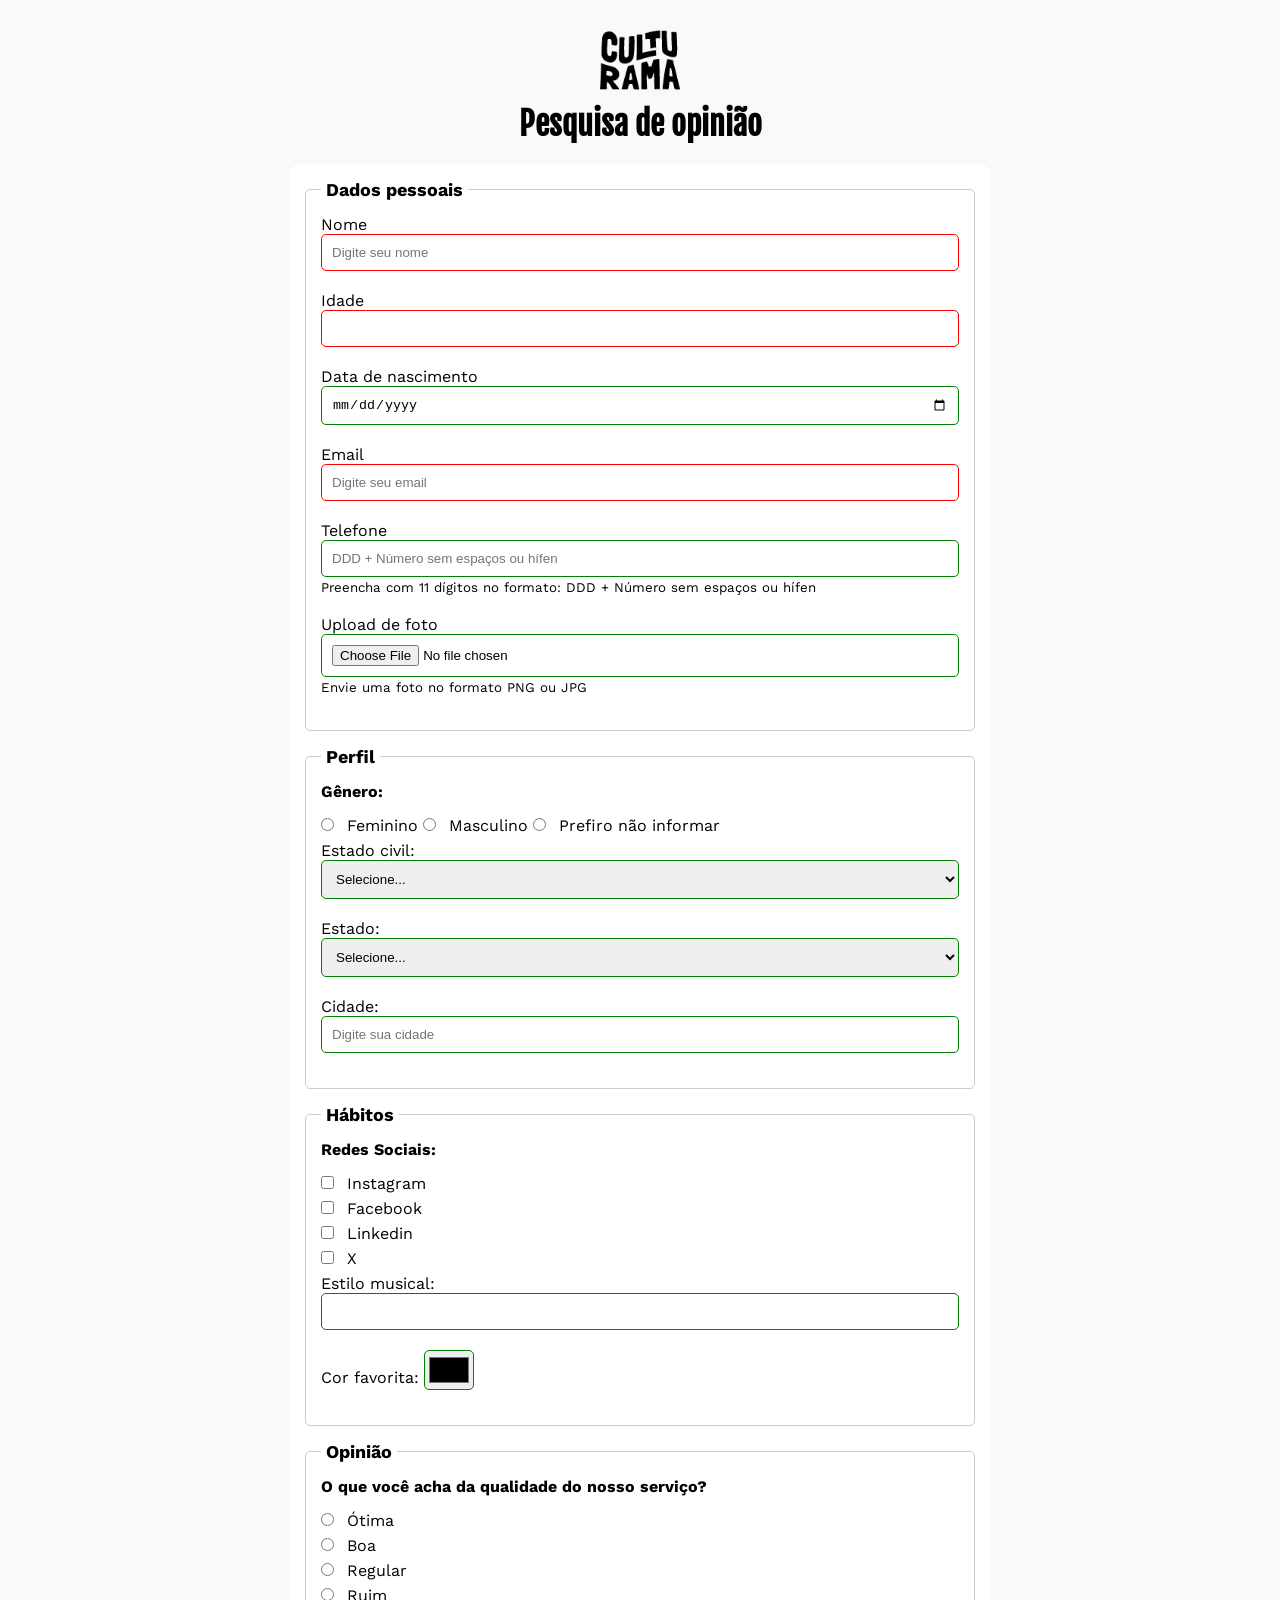
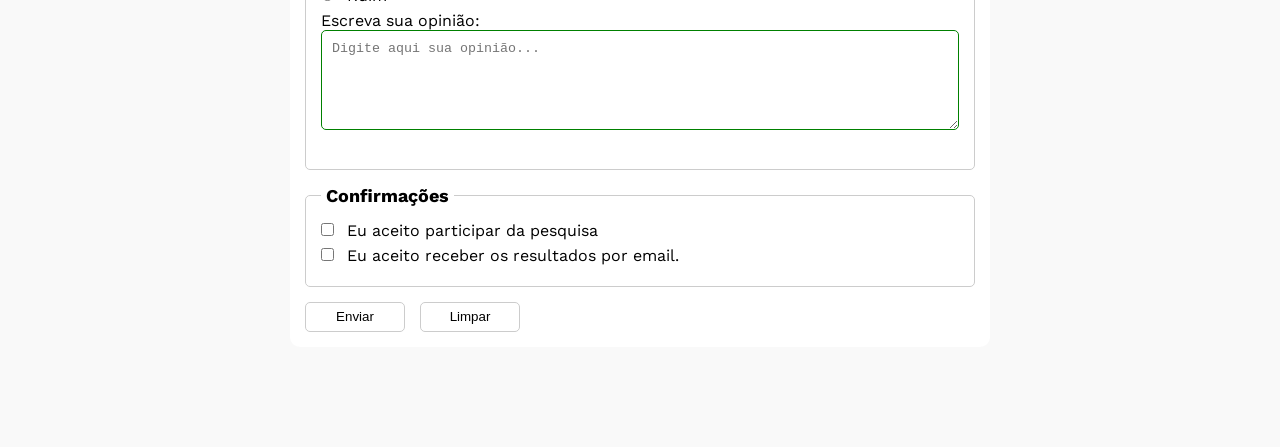
<file: index.html>
<!DOCTYPE html>
<html lang="pt-br">
<head>
    <meta charset="UTF-8">
    <meta name="viewport" content="width=device-width, initial-scale=1.0">
    <link rel="icon" href="culturama-favico.png" type="image/png">
    <link rel="stylesheet" href="css/style.css">

    <link rel="preconnect" href="https://fonts.googleapis.com">
    <link rel="preconnect" href="https://fonts.gstatic.com" crossorigin>
    <link href="https://fonts.googleapis.com/css2?family=Fjalla+One&family=Poppins:ital,wght@0,100;0,200;0,300;0,400;0,500;0,600;0,700;0,800;0,900;1,100;1,200;1,300;1,400;1,500;1,600;1,700;1,800;1,900&family=Unbounded:wght@200..900&family=Work+Sans&display=swap" rel="stylesheet">

    <title>Pesquisa Cultural</title>
</head>
<body>
 <main>
        <header>
            <img src="img/logo-culturama.png" alt="logo culturama">
            <h1>Pesquisa de opinião</h1>
        </header>
        <section>
            <form action="sucesso.html" method="get">
                <fieldset> 

                        <legend>Dados pessoais</legend>
                        <label for="name">Nome</label>    
                        <input id="name" type="text" name="userName" placeholder="Digite seu nome" required>
                        <br>
                        <label for="age">Idade</label>
                        <input id="age" type="number" name="userage" min="12" max="100" required>
                        <br>
                        <label for="birthDate">Data de nascimento</label>
                        <input id="birthDate" type="date" name="userBirthDate" >
                        <br>
                        <label for="email">Email</label>
                        <input id="email" type="email" name="userEmail" placeholder="Digite seu email" required>
                        <br>
                        <label for="phoneNumber">Telefone</label>
                        <input id="phoneNumber" type="tel" name="userPhone" placeholder="DDD + Número sem espaços ou hífen" aria-describedby="phoneHelp" pattern="[0-9]{11}">
                        <small id="phoneHelp">Preencha com 11 dígitos no formato: DDD + Número sem espaços ou hífen </small>
                        <br>
                        <label for="image">Upload de foto</label>
                        <input id="image" type="file" name="userImage" accept="image/*" name="userImage" aria-describedby="imagemHelp">
                        <small id="imagemHelp">Envie uma foto no formato PNG ou JPG</small>
                        <br>
                                
                </fieldset> 

                <fieldset>
                    <legend>Perfil</legend>

                    <p>Gênero:</p>
                    <input id="fem" type="radio" name="userGender"
                    value="feminino">  
                    <label for="fem">Feminino</label>

                    <input id="masc" type="radio" name="userGender"
                    value="masculino">  
                    <label for="masc">Masculino</label>

                    <input id="notInformed" type="radio" name="userGender"
                    value="notInformed">  
                    <label for="notInformed">Prefiro não informar</label>
                    <br>

                    <label for="maritalStatus">Estado civil:</label>
                    <select id="maritalStatus" name="userMaritalStatus">
                        <option value="notInformed">Selecione...</option>
                        <option value="casado">Casado(a)</option>
                        <option value="solteiro">Solteiro(a)</option>   
                        <option value="divorciado">Divorciado(a)</option>
                        <option value="uniãoEstavel">União estável</option>
                    </select>

                    <label for="state">Estado:</label>
                    <select id="state" name="userState" required>     
                        <option value="notInformed">Selecione...</option>           
                        <option value="alagoas">Alagoas </option>
                        <option value="amapa">Amapá </option>
                        <option value="amazonas">Amazonas </option>
                        <option value="bahia">Bahia </option>
                        <option value="ceara">Ceará </option>
                        <option value="distritoFederal">Distrito Federal </option>
                        <option value="espiritoSanto">Espirito Santo </option>
                        <option value="goias">Goiás </option>
                        <option value="maranhao">Maranhão </option>
                        <option value="matoGrossoDoSul">Mato Grosso do Sul </option>
                        <option value="matoGrosso">Mato Grosso </option>
                        <option value="minasGerais">Minas Gerais </option>
                        <option value="para">Pará </option>
                        <option value="paraiba">Paraíba </option>
                        <option value="parana">Paraná </option>
                        <option value="pernambuco">Pernambuco </option>
                        <option value="piaui">Piauí </option>
                        <option value="rioDeJaneiro">Rio de Janeiro </option>
                        <option value="rioGrandeDoNorte">Rio Grande do Norte </option>
                        <option value="rioGrandeDoSul">Rio Grande do Sul </option>
                        <option value="rondonia">Rondônia </option>
                        <option value="roraima">Roraima </option>
                        <option value="santaCatarina">Santa Catarina </option>
                        <option value="saoPaulo">São Paulo </option>
                        <option value="sergipe">Sergipe </option>
                        <option value="tocantins">Tocantins </option>  

                    </select>     
                    <br>
                    <label for="city">Cidade:</label>
                    <input id="city" type="text" name="userCity"
                    placeholder="Digite sua cidade">                
                        
                </fieldset>

                <fieldset>
                    <Legend>Hábitos</Legend>
                    <p>Redes Sociais:</p>
                    <input id="instagram" type="checkbox" name="social" value="instagram">
                    <label for="instagram">Instagram</label>
                    <br>
                    <input id="facebook" type="checkbox" name="social" value="facebook">
                    <label for="facebook">Facebook</label>
                    <br>
                    <input id="linkedin" type="checkbox" name="social" value="Linkedin">
                    <label for="linkedin">Linkedin</label>
                    <br>
                    <input id="x" type="checkbox" name="social" value="X">
                    <label for="x">X</label>
                    <br>

                    <label for="musicStyle">Estilo musical:</label>
                    <input list="styleTypes" id="musicStyle" type="text" name="userMusicStyle">
                    <datalist id="styleTypes">
                        <option value="Rock"></option>
                        <option value="Pop"></option>
                        <option value="Sertanejo"></option>
                        <option value="Forro"></option>
                        <option value="Pagode"></option>
                        <option value="Samba"></option>
                        <option value="Funk"></option>
                        <option value="HipHop"></option>
                        <option value="Eletronica"></option>
                    </datalist>
                    <br>
                    <label for="favoriteColor">Cor favorita:</label>
                    <input type="color" name="userFavoriteColor" id="favoriteColor">
                    
                </fieldset>

            <fieldset>
                <legend>Opinião</legend>
                <p>O que você acha da qualidade do nosso serviço?</p>
                
                <input type="radio" id="otimo"  name="userServiceOpinion" value="otima">
                <label for="otimo">Ótima</label><br>

                <input type="radio" id="boa" name="userServiceOpinion" value="boa">
                <label for="boa">Boa</label><br>

                <input type="radio" id="regular" name="userServiceOpinion" value="regular">
                <label for="regular">Regular</label><br>

                <input type="radio" id="ruim"  name="userServiceOpinion" value="ruim">
                <label for="ruim">Ruim</label><br>

                <label for="comment">Escreva sua opinião:</label>
                <textarea id="comment" name="userComment"            placeholder="Digite aqui sua opinião..."></textarea>

                </fieldset>

                <fieldset>
                    <legend>Confirmações</legend>
                    <input type="checkbox" id="userLgpdTerm" name="userLgpd" value="accepted" required>
                    <label for="userLgpdTerm">Eu aceito participar da pesquisa</label><br>

                    <input type="checkbox" id="userGetResult" name="getResult" value="accepted" required>
                    <label for="userGetResult">Eu aceito receber os resultados por email.</label>

                </fieldset>






                <button type="submit" aria-label="Enviar dados do formulário">Enviar</button>
                <button type="reset" aria-label="Limpar dados do formulário">Limpar</button>
            </form>

        </section>
    </main>
</body>
</html>
</file>
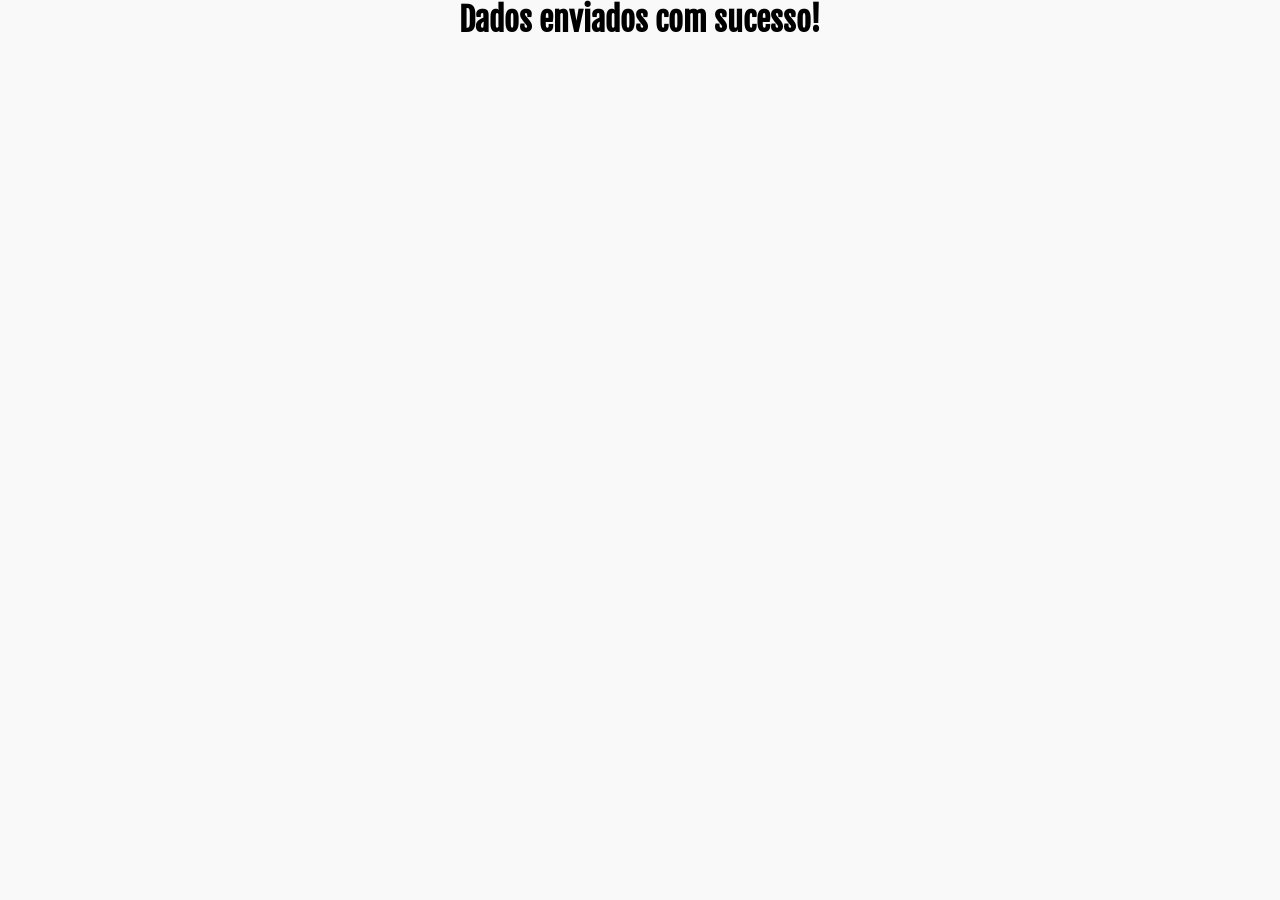
<file: Sucesso.html>
<!DOCTYPE html>
<html lang="pt-br">
<head>
    <meta charset="UTF-8">
    <meta name="viewport" content="width=device-width, initial-scale=1.0">
    <link rel="icon" href="culturama-favico.png" type="image/png">
    <link rel="stylesheet" href="css/style.css">

    <link rel="preconnect" href="https://fonts.googleapis.com">
    <link rel="preconnect" href="https://fonts.gstatic.com" crossorigin>
    <link href="https://fonts.googleapis.com/css2?family=Fjalla+One&family=Poppins:ital,wght@0,100;0,200;0,300;0,400;0,500;0,600;0,700;0,800;0,900;1,100;1,200;1,300;1,400;1,500;1,600;1,700;1,800;1,900&family=Unbounded:wght@200..900&family=Work+Sans&display=swap" rel="stylesheet">

    <title>Pesquisa Culturama</title>
</head>
<body>
    <h1 role="alert">Dados enviados com sucesso!</h1>
    
</body>
</html>
</file>
<file: css/style.css>
*{
    margin: 0;
    padding: 0;
    box-sizing: border-box;
}

body{
    background-color: #f9f9f9;
    font-family: "Work Sans", sans-serif;
}

main{
    width: 100%;
    max-width: 700px;
    margin: 0 auto;
}

header{
    Text-align: center;
    margin: 20px ;
}

img{
    width: 100px;
}

h1{
    font-family: "fjalla one", serif;
    text-align: center;
}

form{
    background-color: #ffffff;
    padding: 15px;
    border-radius: 10px;
    margin-bottom: 100px;
}

fieldset{
    padding: 15px;
    border: 1px solid #cccccc;
    border-radius: 5px;
    margin-bottom: 15px;
}

legend{
    font-weight: bold;
    font-size: 18px;
    padding: 0 5px;
}

label{
    margin-bottom: 5px;
}

input[type="tel"], 
input[type="file"]
{
    margin-bottom: 0;
}

small{
    margin-bottom: 20px;
    display: inline-block;
}

p{
    margin-bottom: 15px;
    font-weight: bold;
}

input, select, textarea{
    width: 100%;
    padding: 10px;
    margin-bottom: 20px;
    border: 1px solid #cccccc;
    border-radius: 5px;
}

textarea{
    min-height: 100px;
}

input[type="radio"], 
input[type="checkbox"]{
    width: auto;
    margin-right: 8px;
    margin-bottom: 10px;
}

input[type="color"]{
    width: 50px;
    height: 40px;
    padding: 2px;
    cursor: pointer;
}

input:invalid,
select:invalid,
textarea:invalid{ border-color: red; 
}

input:valid,
select:valid, 
textarea:valid{
    border-color: green;
}

button{
    width: 100px;
    height: 30px;
    margin-right: 10px;
    background-color: #ffffff;
    border:#cccccc solid 1px;
    border-radius: 5px;
    cursor: pointer;
}

button[type="submit"]:hover{
    background-color: green;
    color: white;
    border: none;
}
button[type="reset"]:hover{
    background-color: red;
    color: white;
    border: none;
}
</file>
